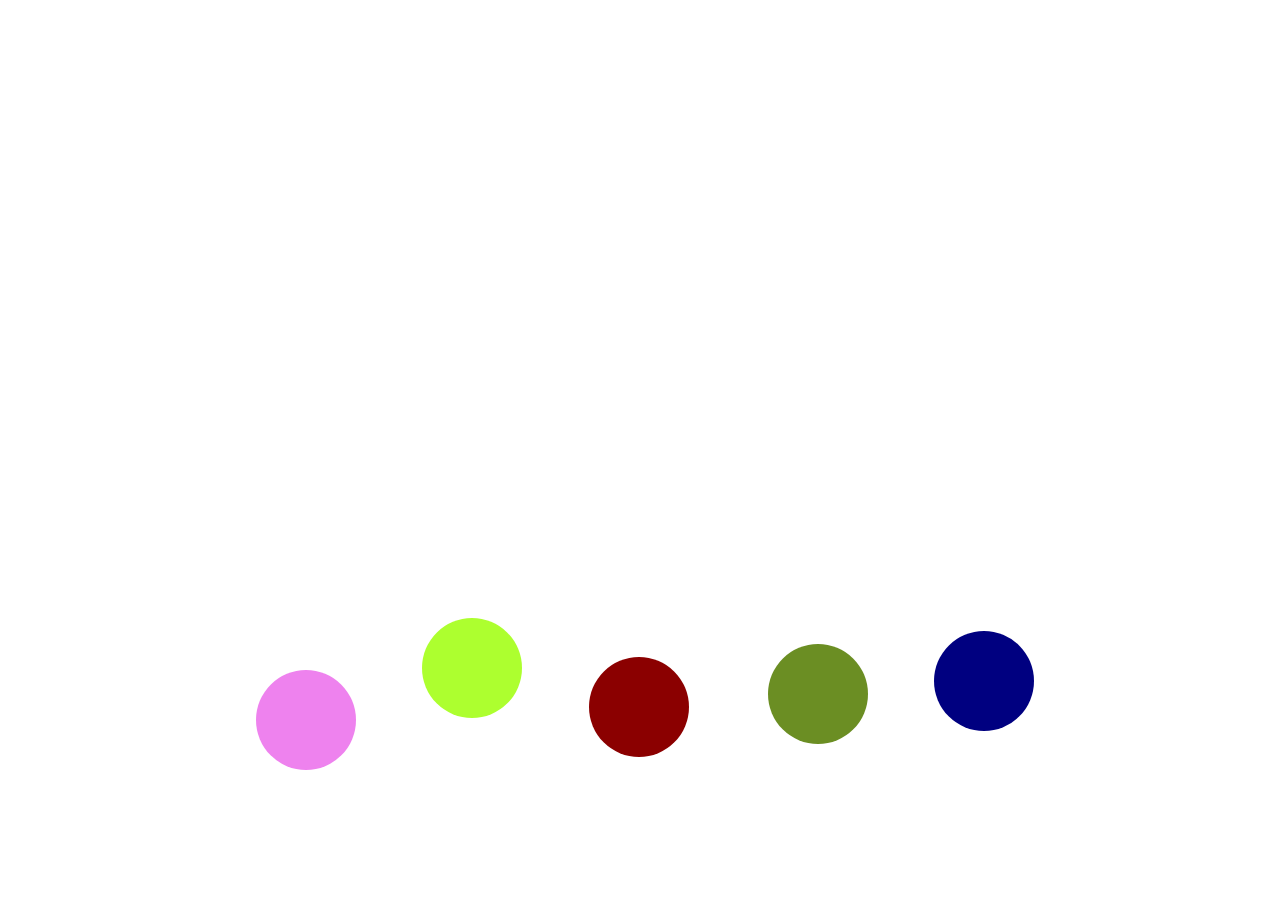
<file: projs/baloons-pop/index.html>
<html>

<head>
    <title>Baloon Pop</title>
    <link rel="stylesheet" href="css/style.css">

</head>

<body onload="init()">
<div class="canvas"></div>
    <audio id="pop">
        <source src="sfx/pop.wav" type="audio/wav">
        </audio>
        
    <script src="js/main.js"></script>
</body>

</html>
</file>
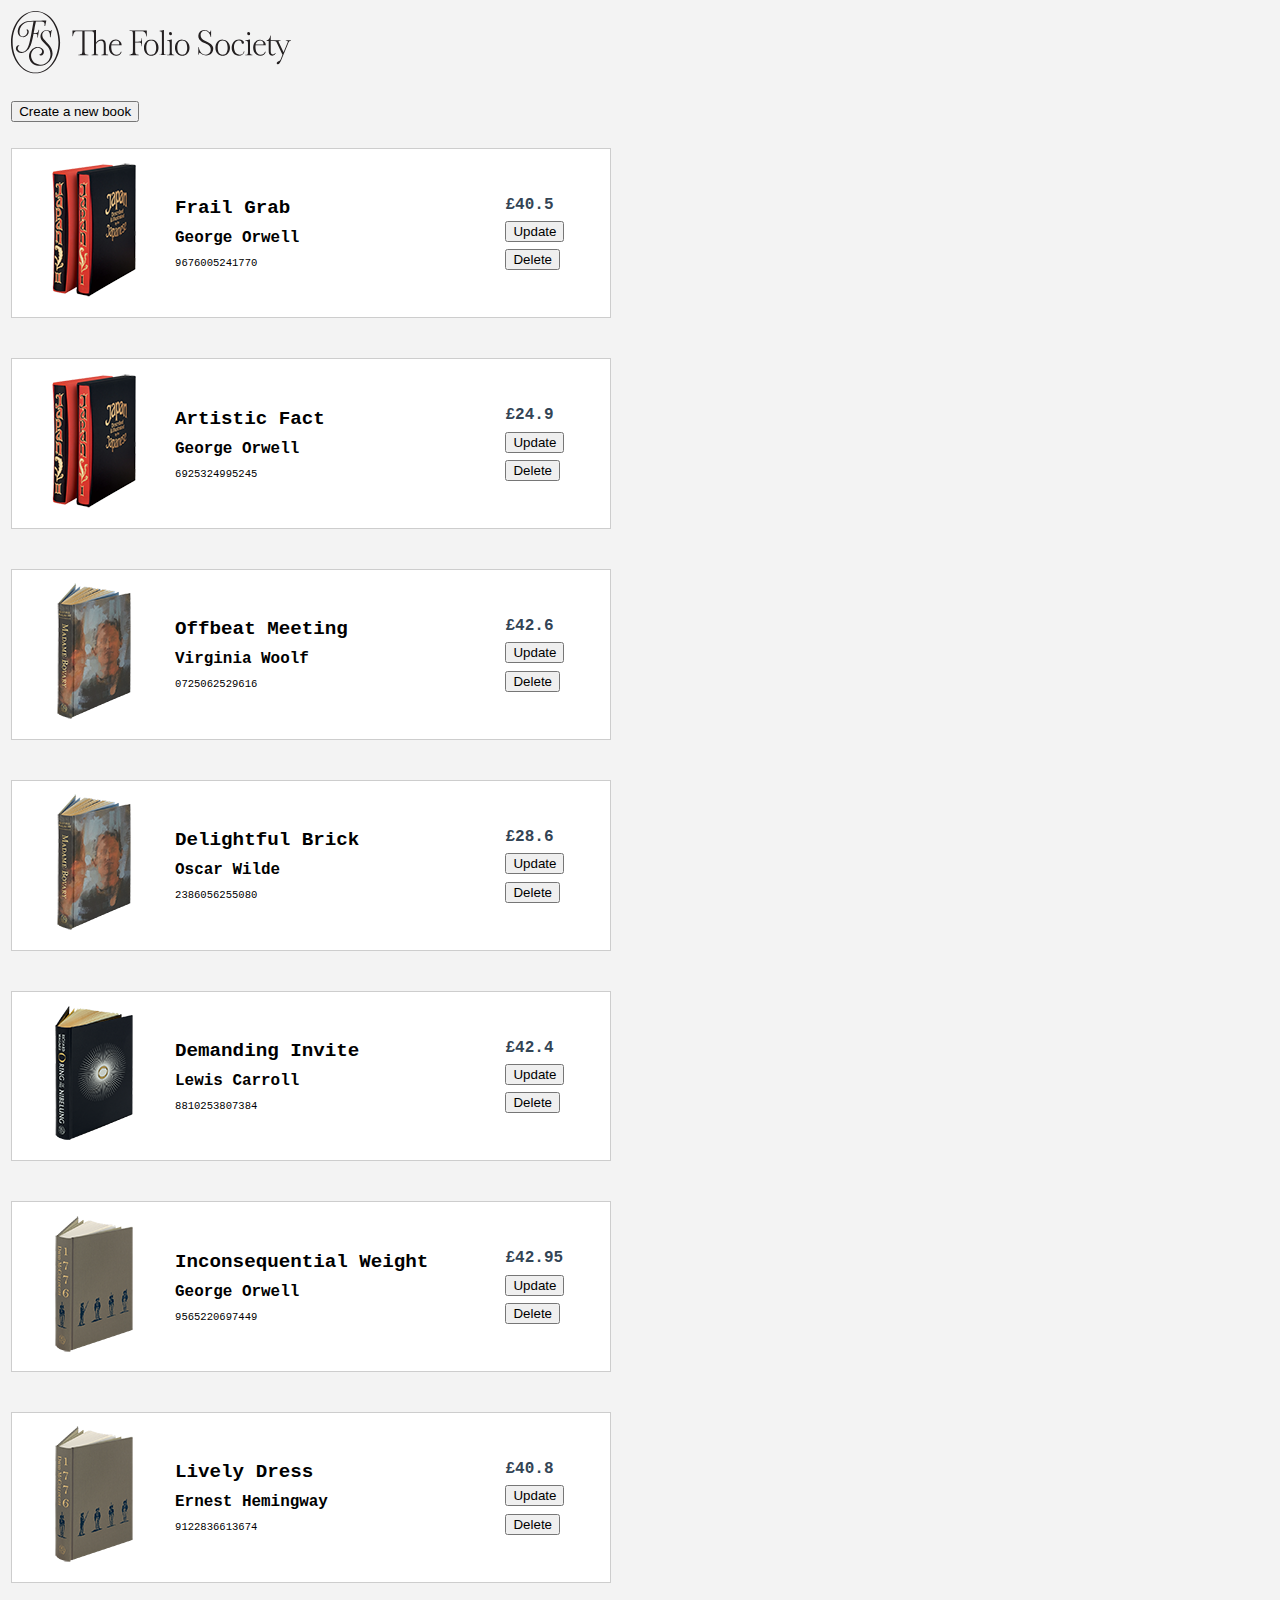
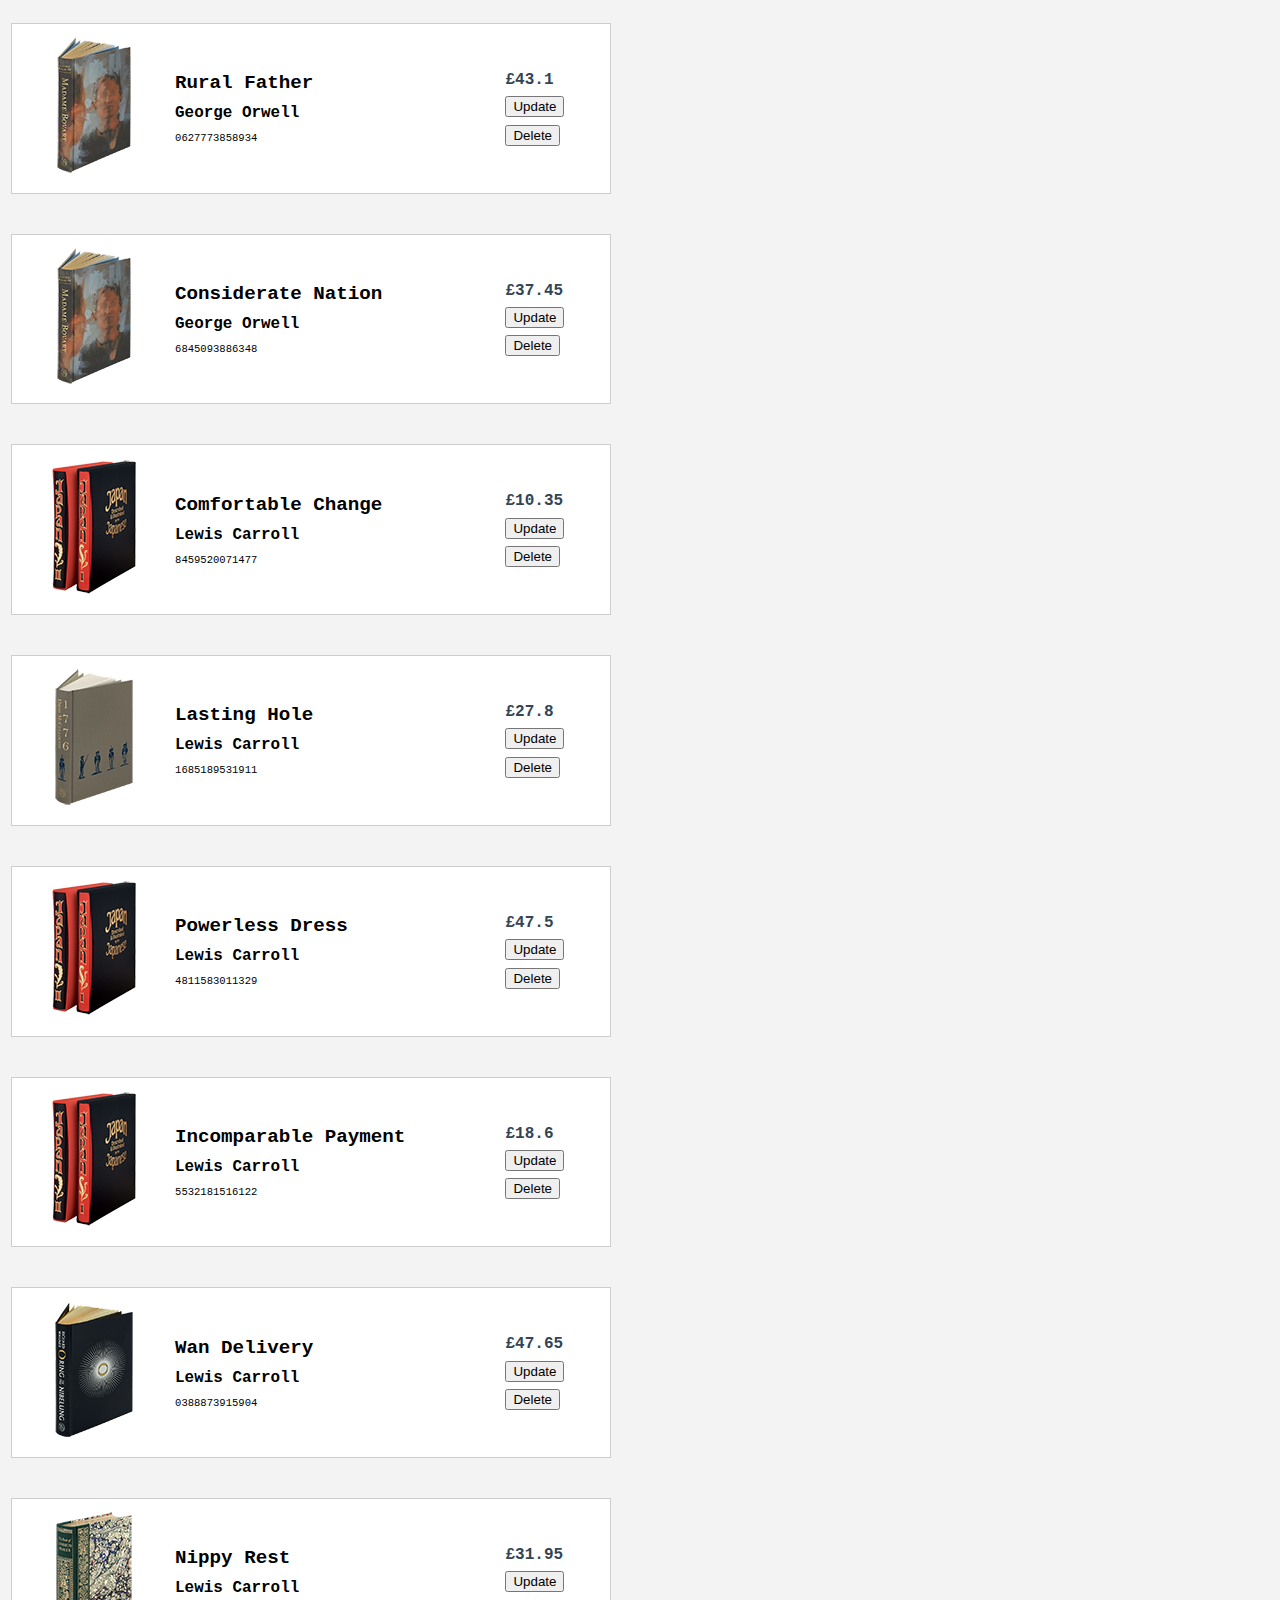
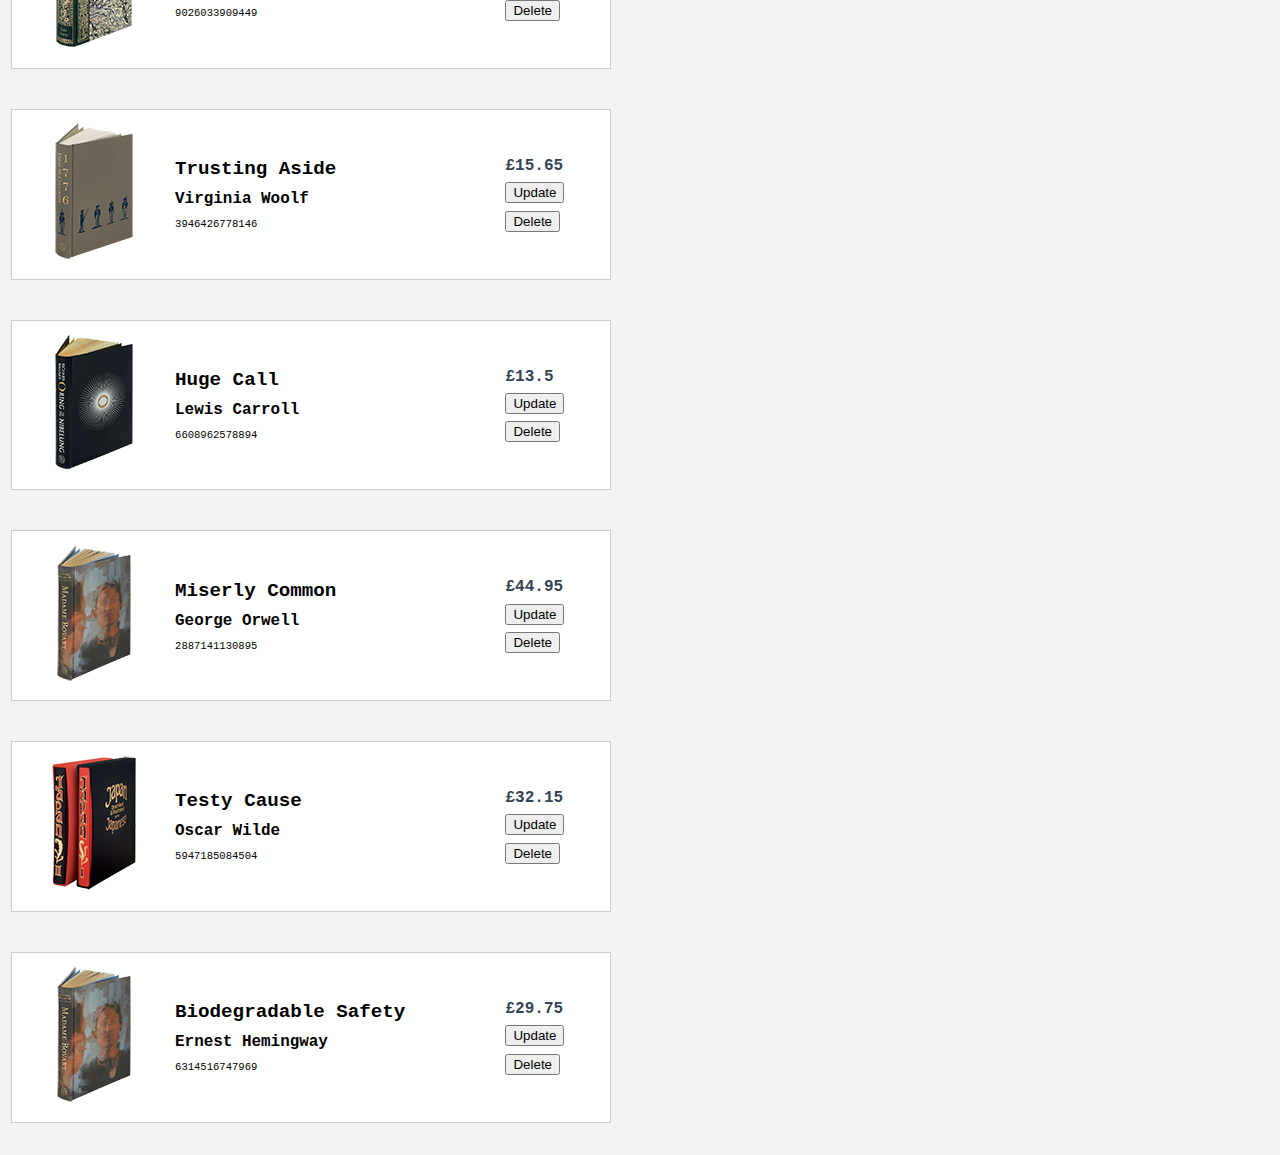
<file: projs/book-shop/index.html>
<!DOCTYPE html>
<html lang="en">

<head>
    <meta charset="UTF-8">
    <meta name="viewport" content="width=device-width, initial-scale=1.0">
    <title>Book Shop</title>
    <link rel="stylesheet" href="css/style.css">
</head>

<body onload="onInit()">

    <div class="header">
        <img class="logo" src="img/logo.svg">
        <!-- <h1>Books</h1> -->
        <p><button onclick="onAddBook()">Create a new book</button></p>
    </div>

    <!-- <div class="book-full-details">
        <div class="book-header">
            <div class="book-image"><img src="img/book${book.image}.png"></div>

            <div class="book-details">
                <h4 class="book-title">${book.title}</h4>
                <h5 class="author">${book.author}</h5>
                <h9 class="isbn">${book.isbn}</h9>
            </div>
        </div>
        <div class="book-description">
            <p>${book.desc}</p>
        </div>        
    </div> -->

    <div class="books-list-container">
        <!-- <div class="book-entry">
            <div class="book-image"><img src="img/book1.png"></div>
            <div class="book-details">
                <h4>Unselfish Departure</h4>
                <h5>Virginia Woolf</h5>
                <h9 class="isbn">#1606154983021</h9>
                <p class="short-desc">a different story it and and bit by... <a href="">read more</a></p>
            </div>
            <div class="book-price">$18.45</div>
            <div class="book-actions"><button>Details</button><br><button>Update</button><br><button>Delete</button></div>
        </section> -->
    </div>


    <script src="js/utils.service.js"></script>
    <script src="js/storage.service.js"></script>
    <script src="js/book-shop.service.js"></script>
    <script src="js/book-shop.controller.js"></script>
</body>

</html>
</file>
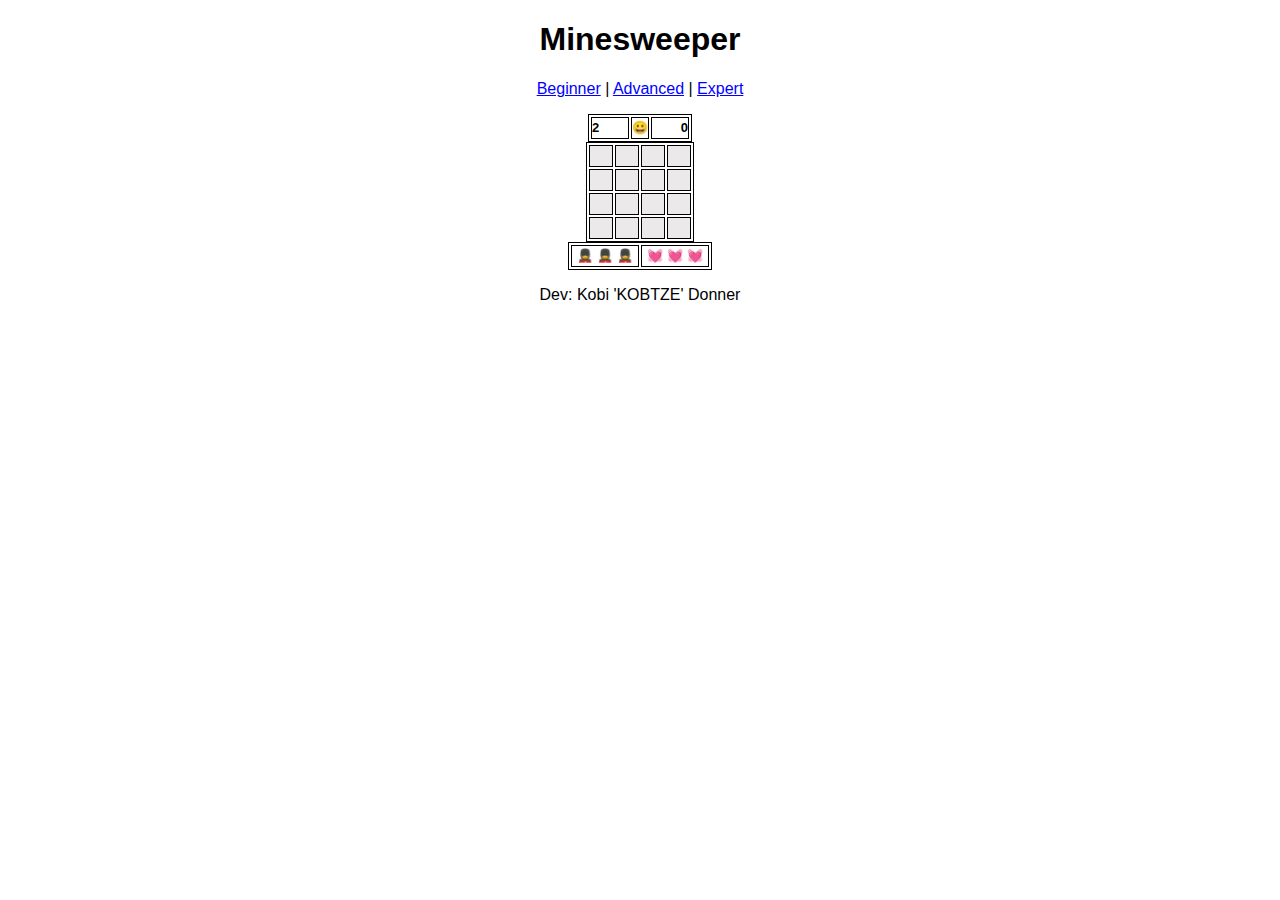
<file: projs/minesweeper/index.html>
<!DOCTYPE html>
<html lang="en">

<head>
    <meta charset="UTF-8">
    <meta name="viewport" content="width=device-width, initial-scale=1.0">
    <link rel="stylesheet" type="text/css" href="css/style.css">
    <title>Mine Sweeper</title>
</head>

<body  onload="initGame()">

    <h1>Minesweeper</h1>

    <div class="dashboard">
        <p class="levels"><span onclick="adjustLevel(0)">Beginner</span> | <span
                onclick="adjustLevel(1)">Advanced</span> | <span onclick="adjustLevel(2)">Expert</span></p>
        <table >
            <tbody >
                <tr>
                    <td class="marks-left">2</td>
                    <td class="smiley" onclick="initGame()"></td>
                    <td class="stopwatch">0</td>
                </tr>
            </tbody>
        </table>

    </div>

    <div class="minesweeper-mat" oncontextmenu="return false"></div>
    <table >
        <tbody >
            <tr>
                <td class="safe-click" onclick="safeClick()"></td>
                <td class="lives"></td>
            </tr>
        </tbody>
    </table>
    

    <p>Dev: Kobi 'KOBTZE' Donner</p>
    <table class="level-score">
        <tr>
            <td class="rank">1.</td>
            <td class="name">Kobi Donner</td>
            <td class="score">8s</td>
        </tr>
        <tr>
            <td class="rank">2.</td>
            <td class="name">Vered Donner</td>
            <td class="score">10s</td>
        </tr>
        <tr>
            <td class="rank">3.</td>
            <td class="name">Maya Donner</td>
            <td class="score">12s</td>
        </tr>
    </table>

    <script src="js/utils.js"></script>
    <script src="js/main.js"></script>
    <script src="js/bonus.js"></script>

</body>

</html>
</file>
<file: projs/baloons-pop/css/style.css>
.baloon {
    width: 100px;
    height: 100px;
    border-radius: 50%;
    position: absolute;    
    bottom: 0px;
    transition: opacity .3s;
}

.baloon0 {
    background-color: violet;
    left: 20%;
} 

.baloon1 {
    background-color: greenyellow;
    left: 33%;
    opacity: ;
}

.baloon2 {
    background-color:darkred;
    left: 46%;
}

.baloon3 {
    background-color: olivedrab;
    left: 60%;
}

.baloon4 {
    background-color: navy;
    left: 73%;
}
</file>
<file: projs/book-shop/css/style.css>
* {
    box-sizing: border-box;
}

body {
    font-family: monospace;
    background-color: #F3F3F3;
    font-size: 1.2rem;
}

div {
    /* border: 1px solid black; */
    padding: 0.2rem;
}

.logo {
    max-width: 280px;
}

.books-list-container {
    display: flex;
    flex-flow: column;
}

.book-table-titles {
    display: flex;
    flex-flow: row;
    font-weight: bold;
}

.book-entry {
    display: flex;
    flex-flow: row;
    max-width: 600px;
    background-color: white;
    border: 0.0625rem solid #CDCDCD;
    margin: 0px 0px 40px;
}

.book-image {
    flex: 20vw;
    align-self: center;
}

.book-details {
    flex: 40vw;
    display: flex;
    flex-flow: column;
    justify-content: center;
}

.book-price-actions {
    flex: 15vw;
    display: flex;
    flex-flow: column;
    justify-content: center;
    padding-left: 20px;
    align-items: flex-start;
}

.book-full-details {
    position: fixed;
    float: right;
    display: flex;
    flex-flow: column;
    min-width: 400px;
    max-width: 400px;
    background-color: white;
    border: 0.0625rem solid #CDCDCD;
    /* margin: 0px 0px 40px; */
}

.book-details .book-title {
    margin: 0px 0px 10px;
}

.book-details .author {
    margin: 0px 0px 10px;
}

.book-details .isbn {
    font-size: .66rem;
}

.book-details .short-desc {
    text-align: justify;
    margin: 10px 0px 20px;
}

.book-price-actions .price {
    font-size: 1rem;
    font-weight: 700;
    color: #334455;
}
</file>
<file: projs/minesweeper/css/style.css>
body {
    font-family: -apple-system, BlinkMacSystemFont, 'Segoe UI', Roboto, Oxygen, Ubuntu, Cantarell, 'Open Sans', 'Helvetica Neue', sans-serif;
    text-align: center;
}

h1 {
    font-size: 2em;
}

.levels span {
    color: blue;
    text-decoration: underline;
}

.levels span:hover {
    cursor: pointer;
}

.stopwatch {
    text-align: right;
    font-weight: bold;
    min-width: 36px;
    max-width: 36px;
}

.marks-left {
    text-align: left;
    font-weight: bold;
    min-width: 36px;
    max-width: 36px;
}

.smiley {
    text-align: center;
}
.smiley:hover {
    cursor: pointer;
}

table, td {
    border: 1px solid black;
    font-size: small;
    font-weight: 900;
    margin-left: auto;
    margin-right: auto;
    padding: 0;
    /* transition-duration: 0.3s; */
}


tr {
    height: 22px;
    max-height: 22px;
}

.minesweeper-mat td {
    min-width: 22px;
    max-width: 22px;
    background-color: rgb(235, 233, 233);
}

td.lives, td.safe-click {
    min-width: 66px;
    max-width: 66px;
}

td.safe-click:hover {
    cursor: pointer;
}

table.level-score {
    border-collapse: collapse;
    border: 0px;
    /* margin-left: initial;
    margin-right: initial; */
}

.level-score td {
    border: 0px;
    font-weight: initial;
}

.level-score td.name {
    padding-left: 4px;
    min-width: 150px;
    max-width: 150px;
    text-align: left;
}

.nac0 {
    opacity: 30%;
}

.nac1 {
    color: blue;
}

.nac2 {
    color: rgb(8, 109, 8);
}

.nac3 {
    color: rgb(141, 13, 13);
}

.nac4 {
    color: rgb(209, 116, 3);
}

.nac5 {
    color: darkslategray;
}

.nac6 {
    color:brown;
}

.nac7 {
    color: rgb(165, 158, 97);
}

.nac8 {
    color:rgb(51, 13, 100);
}

td.safe {
    background-color: lightpink;
    transition-duration: 0.3s;
}
</file>
